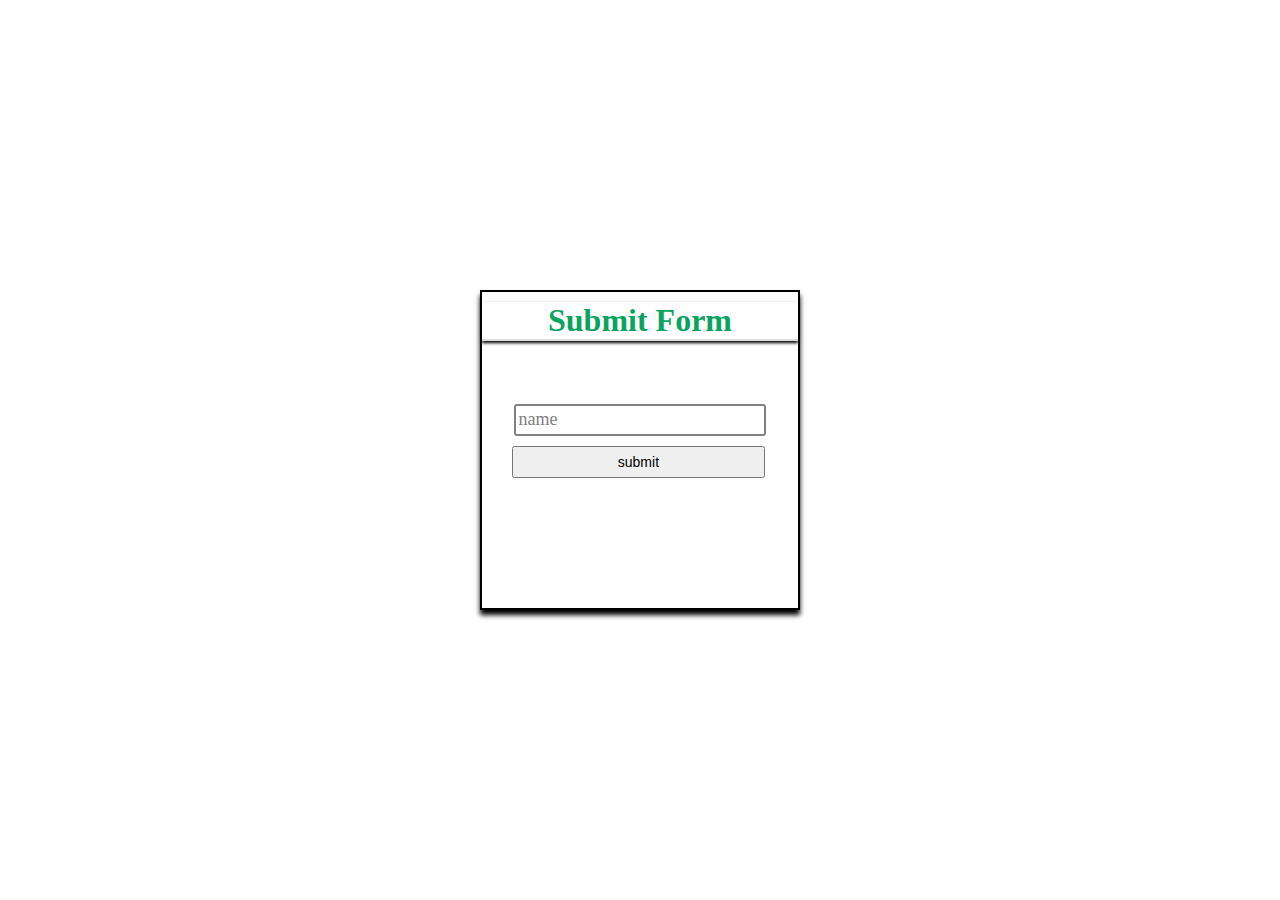
<file: Task1/index.html>
<!DOCTYPE html>
<html lang="en">
<head>
    <meta charset="UTF-8">
    <meta name="viewport" content="width=device-width, initial-scale=1.0">
    <link rel="stylesheet" href="main.css">
    <title>Document</title>
</head>
<body>
    
    <div class="container">
        <h1>Submit Form</h1>
        <form method="GET" action="Home.html">
        <div id="input_name">
            <input type="text" id="name" required="" name="name">
            <label>name</label>
        </div>
        <input type="submit" id="btn" value="submit">
    </form>
    </div>   
</body>
</html>
</file>
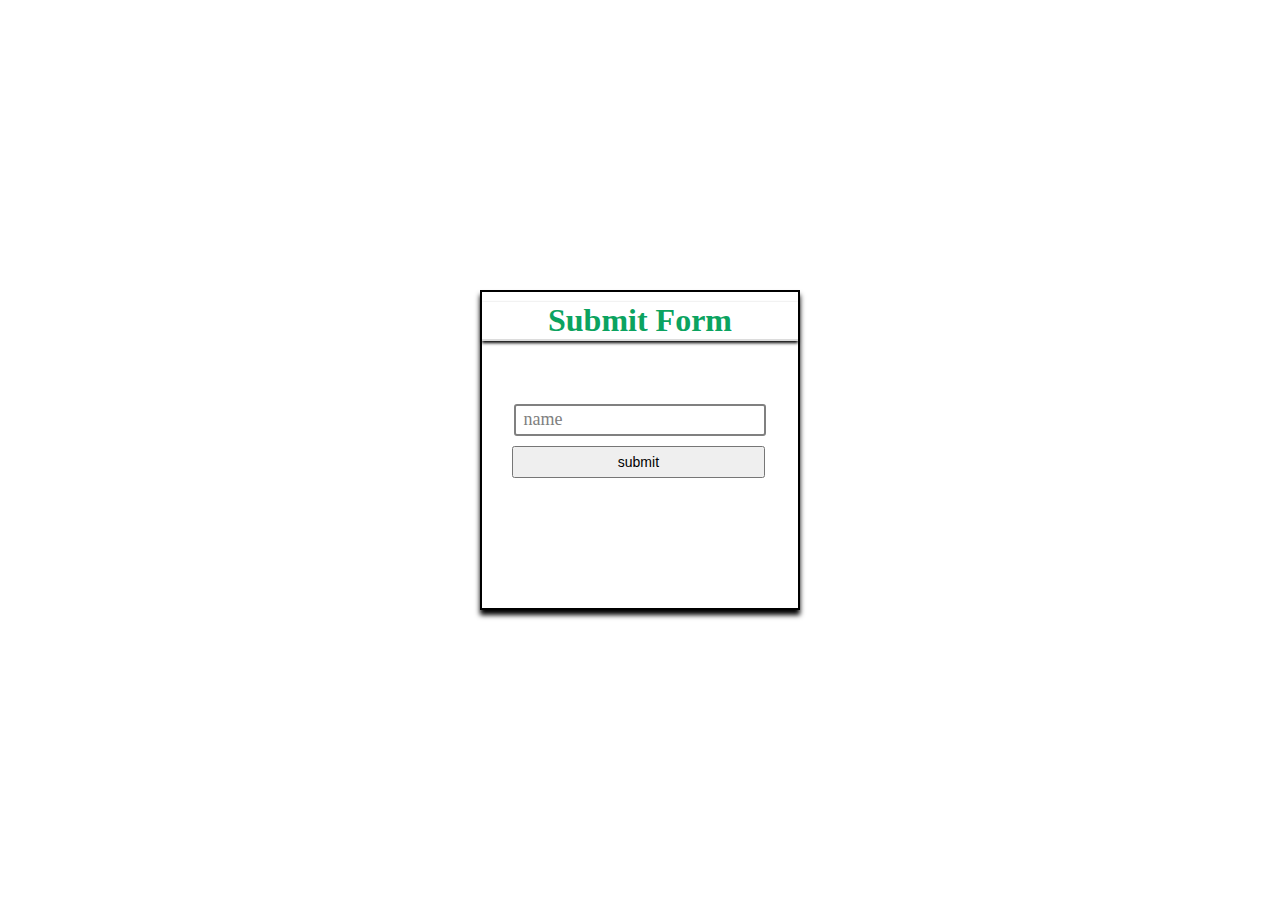
<file: Task2/index.html>
<!DOCTYPE html>
<html lang="en">
<head>
    <meta charset="UTF-8">
    <meta name="viewport" content="width=device-width, initial-scale=1.0">
    <link rel="stylesheet" href="main.css">
    <title>Document</title>
</head>
<body>
    
    <div class="container">
        <h1>Submit Form</h1>
        <form action="Home.html" onsubmit="saveData()">
        <div id="input_name">
            <input type="text" id="name" required="" name="name">
            <label>name</label>
        </div>
        <button type="submit" id="btn" >submit</button>
       
    </form>
    </div>
    <script>
        function saveData(){
        const random_number = Math.random()*9999
        var name = document.getElementById("name");
        var key ="name"+random_number
        localStorage.setItem(key,name.value)
    }
 
   
    </script>
</body>
</html>
</file>
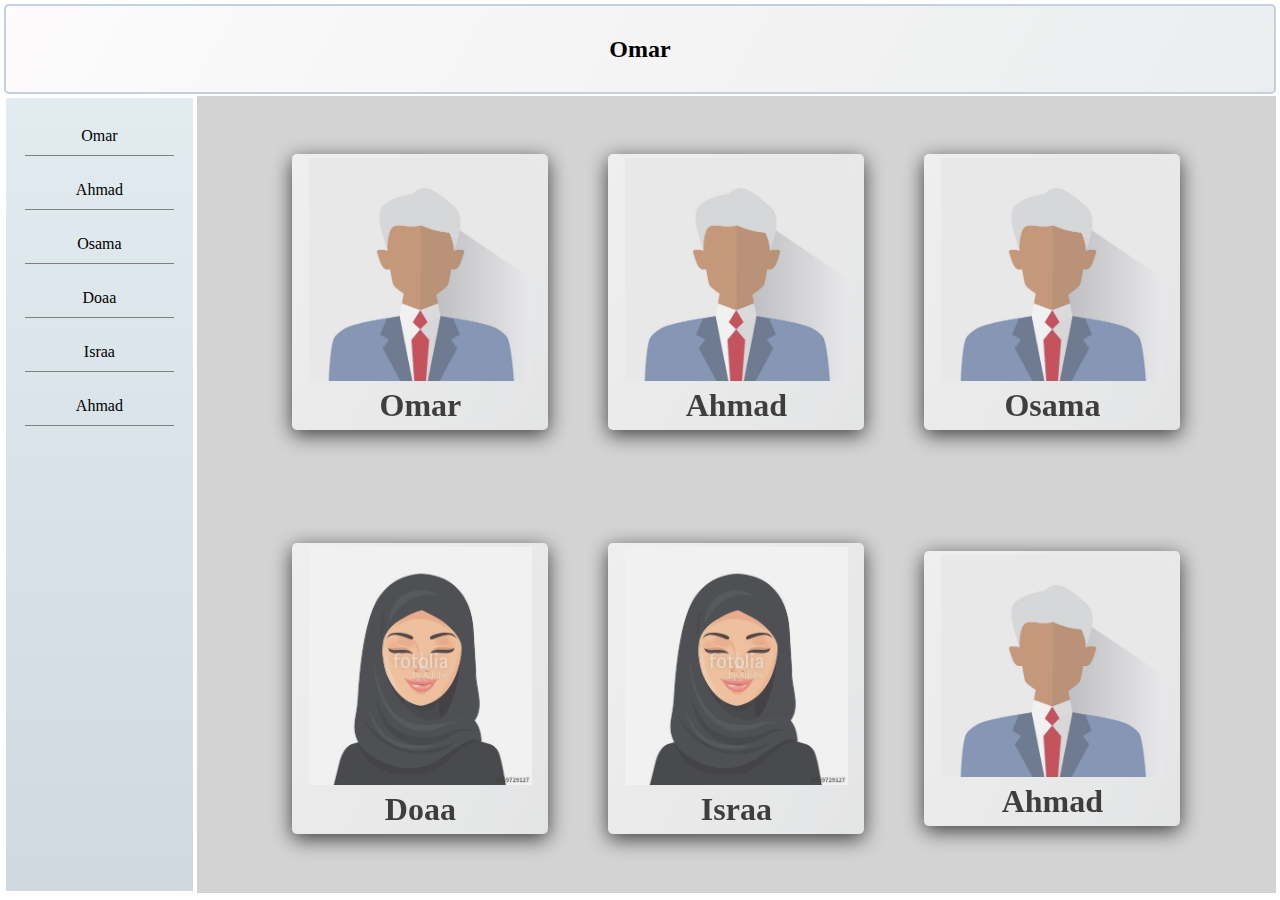
<file: Task1/Home.html>
<!DOCTYPE html>
<html lang="en">
<head>
    <meta charset="UTF-8">
    <meta name="viewport" content="width=device-width, initial-scale=1.0">
    <link rel="stylesheet" href="Home.css">
    <title>Document</title>
</head>
<body>
    <header>
        <h2>Omar</h2>
    </header>
    <section id="side_nav">
        <nav>
            <ul>
                <li>Omar</li>
                <li>Ahmad</li>
                <li>Osama</li>
                <li>Doaa</li>
                <li>Israa</li>
                <li>Ahmad</li>
                
            </ul>
        </nav>
    </section>
    <section id="main">
        <div class="card">
           <img src="images/male.jpg" alt="my_card" class="img">
             <div class="body_card">
                 <h1>Omar</h1>
             </div>
         </div>
         <div class="card">
           <img src="images/male.jpg" alt="my_card" class="img">
             <div class="body_card">
                 <h1>Ahmad</h1>
             </div>
         </div>
         <div class="card">
            <img src="images/male.jpg" alt="my_card" class="img">
             <div class="body_card">
                 <h1>Osama</h1>
             </div>
         </div>
         <div class="card">
            <img src="images/female.jpg" alt="my_card" class="img">
             <div class="body_card">
                 <h1>Doaa</h1>
             </div>
         </div>
         <div class="card">
            <img src="images/female.jpg" alt="my_card" class="img">
             <div class="body_card">
                 <h1>Israa</h1>
             </div>
         </div>
         <div class="card">
            <img src="images/male.jpg" alt="my_card" class="img">
             <div class="body_card">
                 <h1>Ahmad</h1>
             </div>
         </div>
    </section>
</body>
</html>
</file>
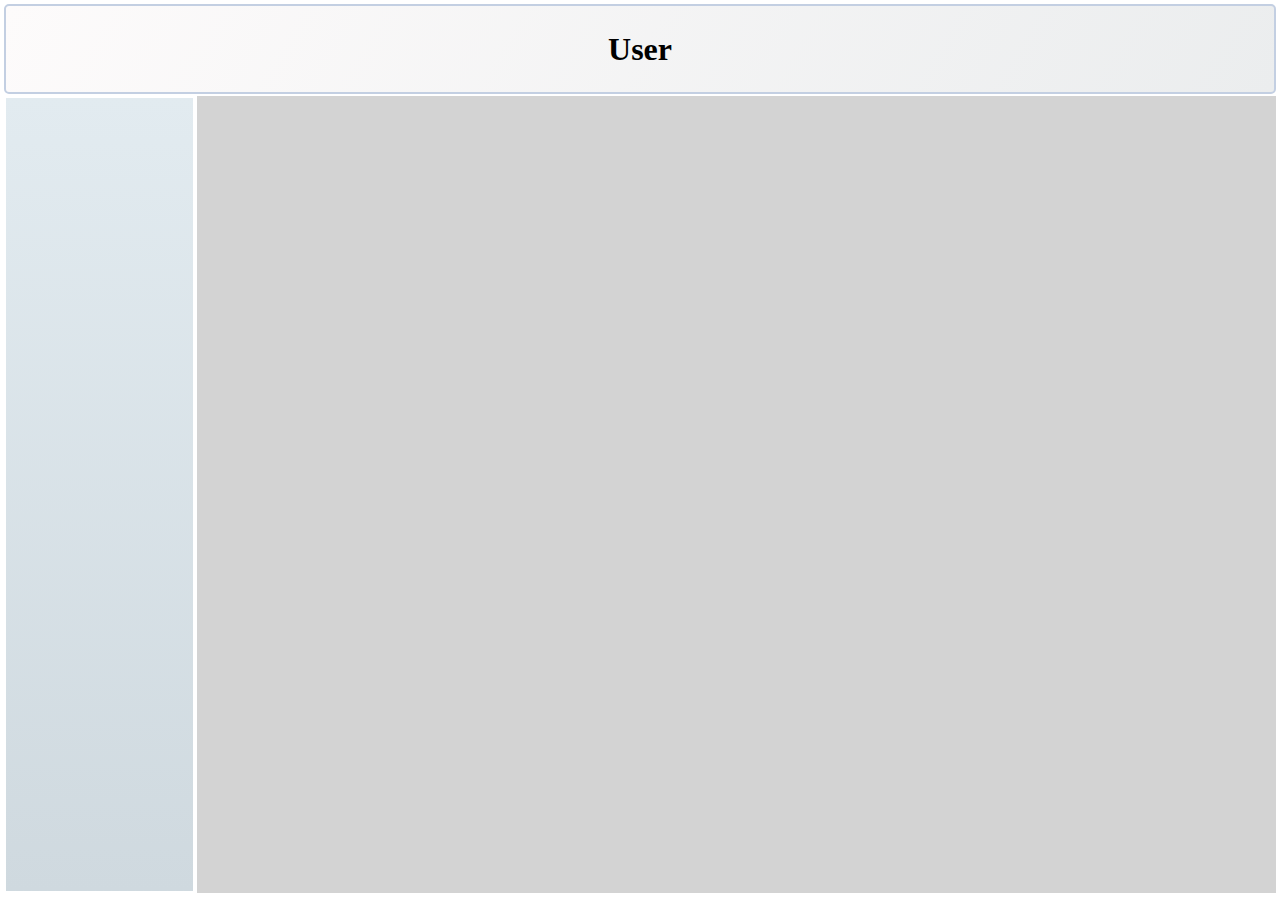
<file: Task2/Home.html>
<!DOCTYPE html>
<html lang="en">
<head>
    <meta charset="UTF-8">
    <meta name="viewport" content="width=device-width, initial-scale=1.0">
    <link rel="stylesheet" href="Home.css">
    <script src="script.js"></script>
    <title>Document</title>
   
</head>
<body>
    <header>   
        <h1 id="user_name"></h1> 
    </header>
    <section id="side_nav">
        <nav>
            <ul id="main">  
            </ul>
        </nav>
    </section>
    <section id="main_sec">
    </section>
   
</body>
</html>
</file>
<file: Task1/main.css>
*{
    margin: 0;
    padding: 0;
    box-sizing: border-box;
}

/* INDEX  */
.container{
    position: absolute;
    top: 50%;
    left: 50%;
    transform: translate(-50%,-50%);
    width: 20rem;
    height: 20rem;
    border: 2px solid black;
  box-shadow:0 5px 5px black;
}
h1{
    width: 100%;
    text-align: center;
    margin-top: 10px;
    border-bottom: 2px solid gainsboro;
    box-shadow: 0 2px 3px black;
    color:#0ba360;
}
#input_name{
    position: relative;
    width: 80%;
    height: 2rem;
    margin: 20% auto 10px auto;
}
#input_name #name{
    position: relative;
    width: 100%;
    height: 100%;
    background: transparent;
    border: none;
    outline: none;
    color:black;
    border:2px solid  gray;
    border-radius: 3px;
    padding-left:3px;
    font-size: 14px;
}

#btn{
position: relative;
width: 80%;
height: 2rem;
font-size: 14px;
margin: 0 auto 10px 30px;
cursor: pointer;
}
#input_name label{
    position: absolute;
    top: 5px;
    left: 5px;
    font-size: 18px;
    transition: 400ms ease-out;
    color:gray;
}
#input_name #name:focus,
#input_name #name:valid{
    border: 3px solid green;
    border-radius: 2px;
    background:transparent;
}
#input_name #name:focus + label,
#input_name #name:valid + label
{
   background-color: white;
    top: -10px;
    left: 5px;
    color:green;
    font-size: 16px;
}
</file>
<file: Task2/main.css>
*{
    margin: 0;
    padding: 0;
    box-sizing: border-box;
}

/* INDEX  */
.container{
    position: absolute;
    top: 50%;
    left: 50%;
    transform: translate(-50%,-50%);
    width: 20rem;
    height: 20rem;
    border: 2px solid black;
  box-shadow:0 5px 5px black;
}
h1{
    width: 100%;
    text-align: center;
    margin-top: 10px;
    border-bottom: 2px solid gainsboro;
    box-shadow: 0 2px 3px black;
    color:#0ba360;
}
#input_name{
    position: relative;
    width: 80%;
    height: 2rem;
    margin: 20% auto 10px auto;
}
#input_name #name{
    position: relative;
    width: 100%;
    height: 100%;
    background: transparent;
    border: none;
    outline: none;
    color:black;
    border:2px solid  gray;
    border-radius: 3px;
    padding-left:3px;
    font-size: 14px;
}

#btn{
position: relative;
width: 80%;
height: 2rem;
font-size: 14px;
margin: 0 auto 10px 30px;
cursor: pointer;
}
#input_name label{
    position: absolute;
    top: 5px;
    left: 5px;
    padding: 0 5px;
    font-size: 18px;
    transition: 400ms ease-out;
    color:gray;
}
#input_name #name:focus,
#input_name #name:valid{
    border: 3px solid green;
    border-radius: 2px;
    background:transparent;
}
#input_name #name:focus + label,
#input_name #name:valid + label
{
   background-color: white;
    top: -10px;
    left: 5px;
    color:green;
    font-size: 16px;
}
</file>
<file: Task1/Home.css>
*{
    margin: 0;
    padding:2px;
    box-sizing: border-box;
}
body{
    display: grid;
    grid-template-columns: 15% auto;
    grid-template-areas:
    "haeder haeder"
    "side_nav main";
    grid-gap: 2px;
}
#side_nav{
    grid-area: side_nav;
    height: 88.5vh;
    overflow: auto;
    
}
#side_nav nav{
    overflow: auto;
    display: flex;
    flex-direction: column;
    align-items: center;
    width: 100%;
    height: 100%;
    background-image: linear-gradient(to top, #cfd9df 0%, #e2ebf0 100%);
    
}
nav ul{
    width: 100%;
}
#side_nav ul li{
    display: block;
    list-style-type: none;
    margin: 15px;
    padding:10px;
    text-align: center;
    font-size: 16px;
    border-bottom: 1px solid gray;
    
}

header{
    display: flex;
    justify-content: center;
    align-items: center;
    border: 2px solid #c3cfe2 ;
    border-radius: 5px;
    grid-area: haeder;
    height: 10vh;
    background-image: linear-gradient(120deg, #fdfbfb 0%, #ebedee 100%);
}

#main{
   
    background-color: lightgray;
    height: 88.5vh;
    overflow: auto;
    grid-area: main;
    display: flex;
    flex-wrap: wrap;
    justify-content: center;
    align-items: center;
}
.card{
    margin: 30px;
    width: 20vw;
    height: 100vhh;
    opacity: 0.7;
    filter: drop-shadow(0px 5px 10px black);
    background-image: linear-gradient(120deg, #fdfbfb 0%, #ebedee 100%);
    transition: all ease-out 250ms;
    border-radius: 5px;
}
.card:hover{
transform: scale(1.1);
overflow: hidden;
opacity: 1;
filter:none;}
.card .img{
    position: relative;
    width: 90%;
    height: 80%;
    display: block;
    margin: 0 auto;
}
.card h1{
    text-align: center;
}

@media screen and (max-width:600px){
    body{
        display: grid;
        grid-template-columns: 1fr;
        grid-template-areas:
        "haeder"
        "main";
    }
    #side_nav{
        display: none;
    }
    #main{
        background-color: lightgray;
        height: 88.5vh;
        overflow: auto;
        grid-area: main;
        display: flex;
        flex-wrap: wrap;  
        justify-content: center;
        align-items: center;
    }
    .card{
        margin: 30px;
        width: 50vw;
        height: 60vhh;
        opacity: 0.7;
        filter: drop-shadow(0px 5px 10px black);
        background-image: linear-gradient(120deg, #fdfbfb 0%, #ebedee 100%);
        transition: all ease-out 250ms;
        border-radius: 5px;
    }
  
}
</file>
<file: Task2/Home.css>
*{
    margin: 0;
    padding:2px;
    box-sizing: border-box;
}
body{
    display: grid;
    grid-template-columns: 15% auto;
    grid-template-areas:
    "haeder haeder"
    "side_nav main";
    grid-gap: 2px;
}
#side_nav{
    grid-area: side_nav;
    height: 88.5vh;
    overflow: auto;
    
}
#side_nav nav{
    overflow: auto;
    display: flex;
    flex-direction: column;
    align-items: center;
    width: 100%;
    height: 100%;
    background-image: linear-gradient(to top, #cfd9df 0%, #e2ebf0 100%);
    
}
nav ul{
    width: 100%;
}
#side_nav ul li{
    display: block;
    list-style-type: none;
    margin: 15px;
    padding:10px;
    text-align: center;
    font-size: 16px;
    border-bottom: 1px solid gray;
    
}

header{
    display: flex;
    justify-content: center;
    align-items: center;
    border: 2px solid #c3cfe2 ;
    border-radius: 5px;
    grid-area: haeder;
    height: 10vh;
    background-image: linear-gradient(120deg, #fdfbfb 0%, #ebedee 100%);
}

#main_sec{
   
    background-color: lightgray;
    height: 88.5vh;
    overflow: auto;
    grid-area: main;
    display: flex;
    flex-wrap: wrap;
    justify-content: center;
    align-items: center;
}
.card{
    margin: 30px;
    width: 20vw;
    opacity: 0.7;
    filter: drop-shadow(0px 5px 10px black);
    background-image: linear-gradient(120deg, #fdfbfb 0%, #ebedee 100%);
    transition: all ease-out 250ms;
    border-radius: 5px;
}
.card:hover{
transform: scale(1.1);
overflow: hidden;
opacity: 1;
filter:none;}
.card .img{
    position: relative;
    width: 90%;
    height: 80%;
    display: block;
    margin: 0 auto;
}
.card h1{
    text-align: center;
}

@media screen and (max-width:600px){
    body{
        display: grid;
        grid-template-columns: 1fr;
        grid-template-areas:
        "haeder"
        "main";
    }
    #side_nav{
        display: none;
    }
    #main{
        background-color: lightgray;
        height: 88.5vh;
        overflow: auto;
        grid-area: main;
        display: flex;
        flex-wrap: wrap;  
        justify-content: center;
        align-items: center;
    }
    .card{
        margin: 30px;
        width: 50vw;
        height: 60vhh;
        opacity: 0.7;
        filter: drop-shadow(0px 5px 10px black);
        background-image: linear-gradient(120deg, #fdfbfb 0%, #ebedee 100%);
        transition: all ease-out 250ms;
        border-radius: 5px;
    }
  
}
</file>
